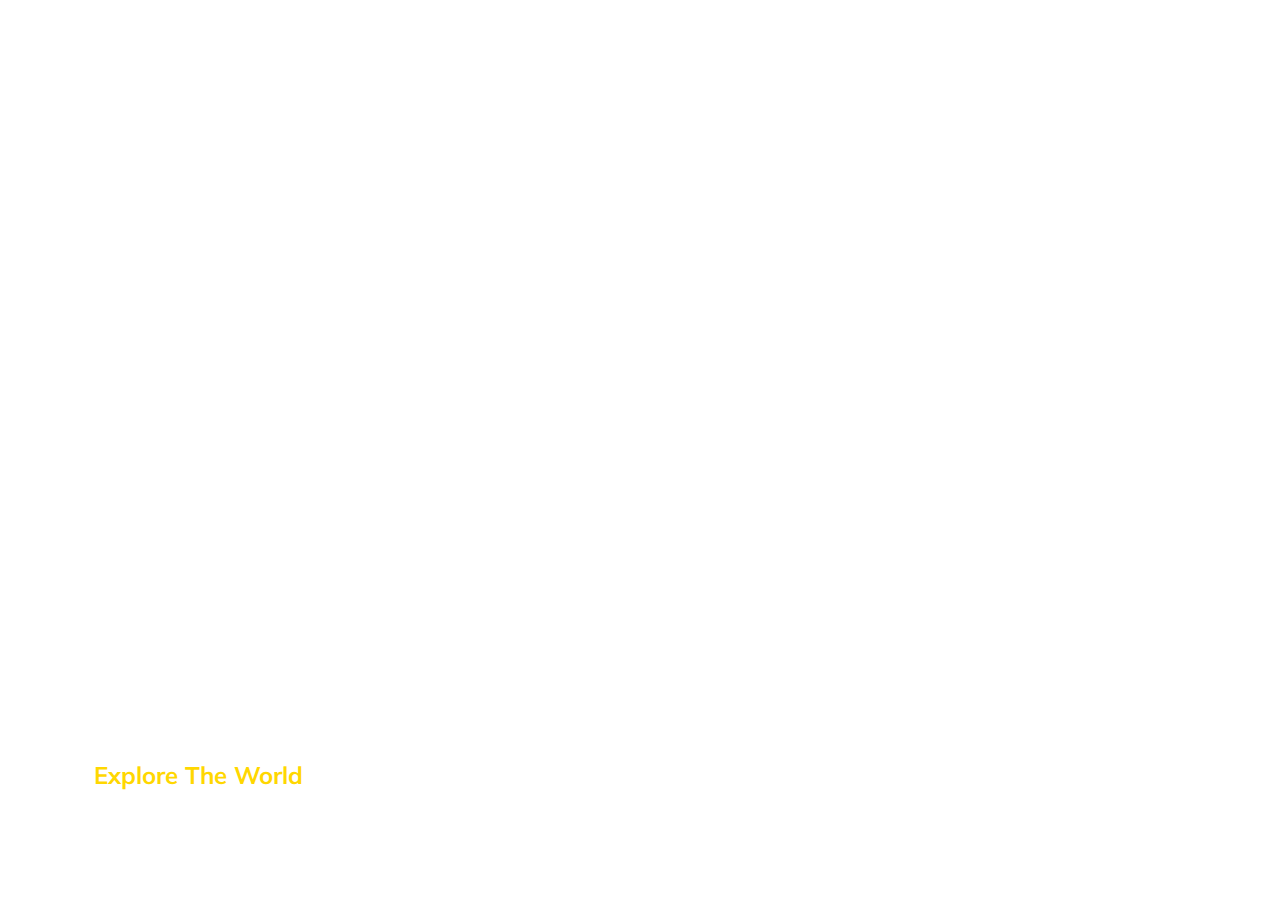
<file: expandingCards/index.html>
<!DOCTYPE html>
<html lang="en">

<head>
    <meta charset="UTF-8">
    <meta name="viewport" content="width=device-width, initial-scale=1.0">
    <link rel="stylesheet" href="https://cdnjs.cloudflare.com/ajax/libs/font-awesome/5.15.1/css/all.min.css"
        integrity="sha512-+4zCK9k+qNFUR5X+cKL9EIR+ZOhtIloNl9GIKS57V1MyNsYpYcUrUeQc9vNfzsWfV28IaLL3i96P9sdNyeRssA=="
        crossorigin="anonymous" />
    <link rel="stylesheet" href="style.css">
    <title>Expanding Cards</title>
</head>

<body>
    <div class="container">
        <div class="panel active"
            style="background-image: url('https://images.unsplash.com/photo-1558979158-65a1eaa08691?ixlib=rb-1.2.1&ixid=eyJhcHBfaWQiOjEyMDd9&auto=format&fit=crop&w=1350&q=80')">
            <h3>Explore The World</h3>
        </div>
        <div class="panel"
            style="background-image: url('https://images.unsplash.com/photo-1572276596237-5db2c3e16c5d?ixlib=rb-1.2.1&ixid=eyJhcHBfaWQiOjEyMDd9&auto=format&fit=crop&w=1350&q=80')">
            <h3>Wild Forest</h3>
        </div>
        <div class="panel"
            style="background-image: url('https://images.unsplash.com/photo-1507525428034-b723cf961d3e?ixlib=rb-1.2.1&ixid=eyJhcHBfaWQiOjEyMDd9&auto=format&fit=crop&w=1353&q=80')">
            <h3>Sunny Beach</h3>
        </div>
        <div class="panel"
            style="background-image: url('https://images.unsplash.com/photo-1551009175-8a68da93d5f9?ixlib=rb-1.2.1&ixid=eyJhcHBfaWQiOjEyMDd9&auto=format&fit=crop&w=1351&q=80')">
            <h3>City on Winter</h3>
        </div>
        <div class="panel"
            style="background-image: url('https://images.unsplash.com/photo-1549880338-65ddcdfd017b?ixlib=rb-1.2.1&ixid=eyJhcHBfaWQiOjEyMDd9&auto=format&fit=crop&w=1350&q=80')">
            <h3>Mountains - Clouds</h3>
        </div>

    </div>



    <script src="index.js"></script>
</body>

</html>
</file>
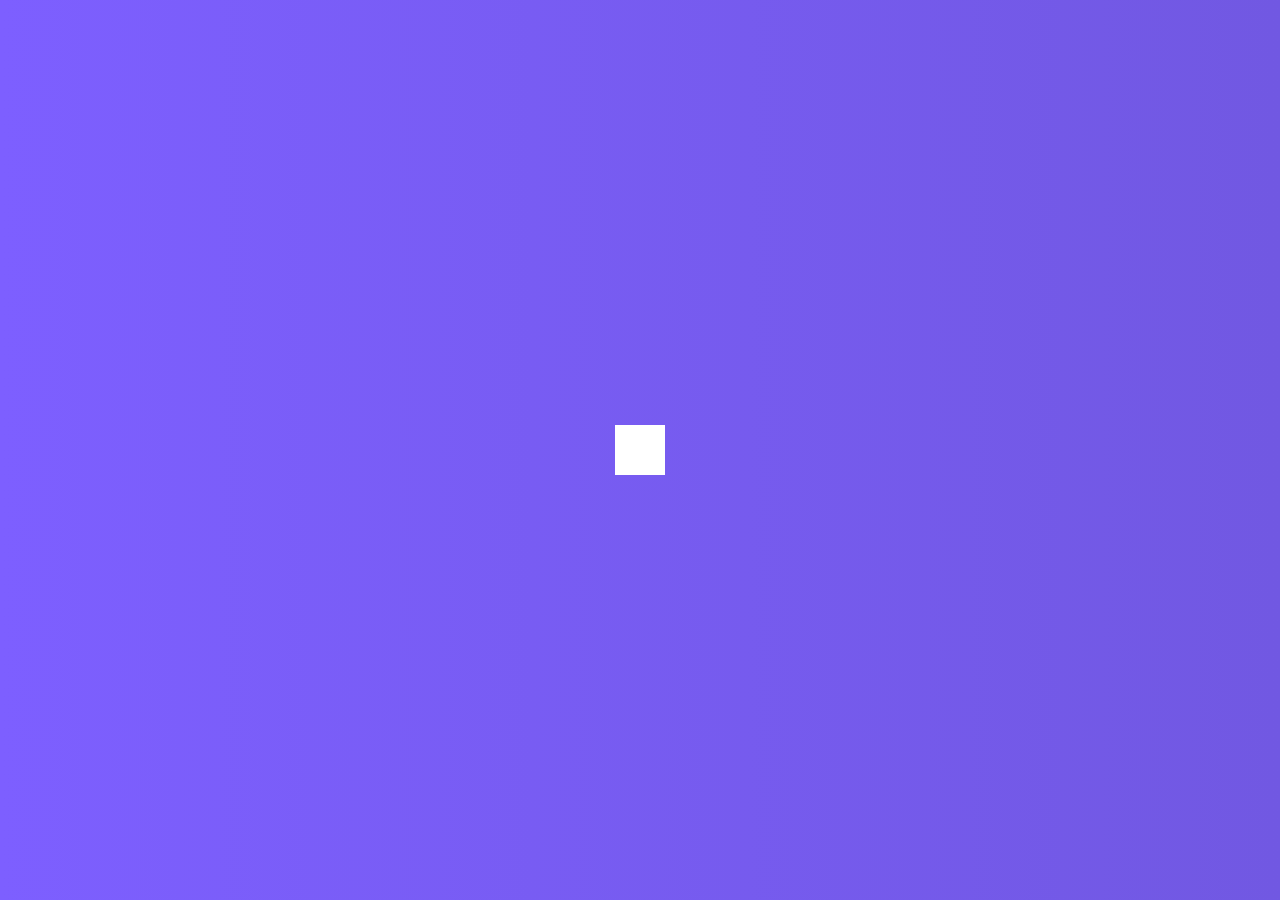
<file: hiddenSearch/index.html>
<!DOCTYPE html>
<html lang="en">

<head>
    <meta charset="UTF-8">
    <meta name="viewport" content="width=device-width, initial-scale=1.0">
    <link rel="stylesheet" href="https://cdnjs.cloudflare.com/ajax/libs/font-awesome/5.15.1/css/all.min.css"
        integrity="sha512-+4zCK9k+qNFUR5X+cKL9EIR+ZOhtIloNl9GIKS57V1MyNsYpYcUrUeQc9vNfzsWfV28IaLL3i96P9sdNyeRssA=="
        crossorigin="anonymous" />
    <link rel="stylesheet" href="style.css">
    <title>Hidden Search</title>
</head>

<body>
    <div class="search">
        <input type="text" class="input" placeholder="Search...">
        <button class="btn">
            <i class="fas fa-search"></i>
        </button>
    </div>
    <script src="index.js"></script>
</body>

</html>
</file>
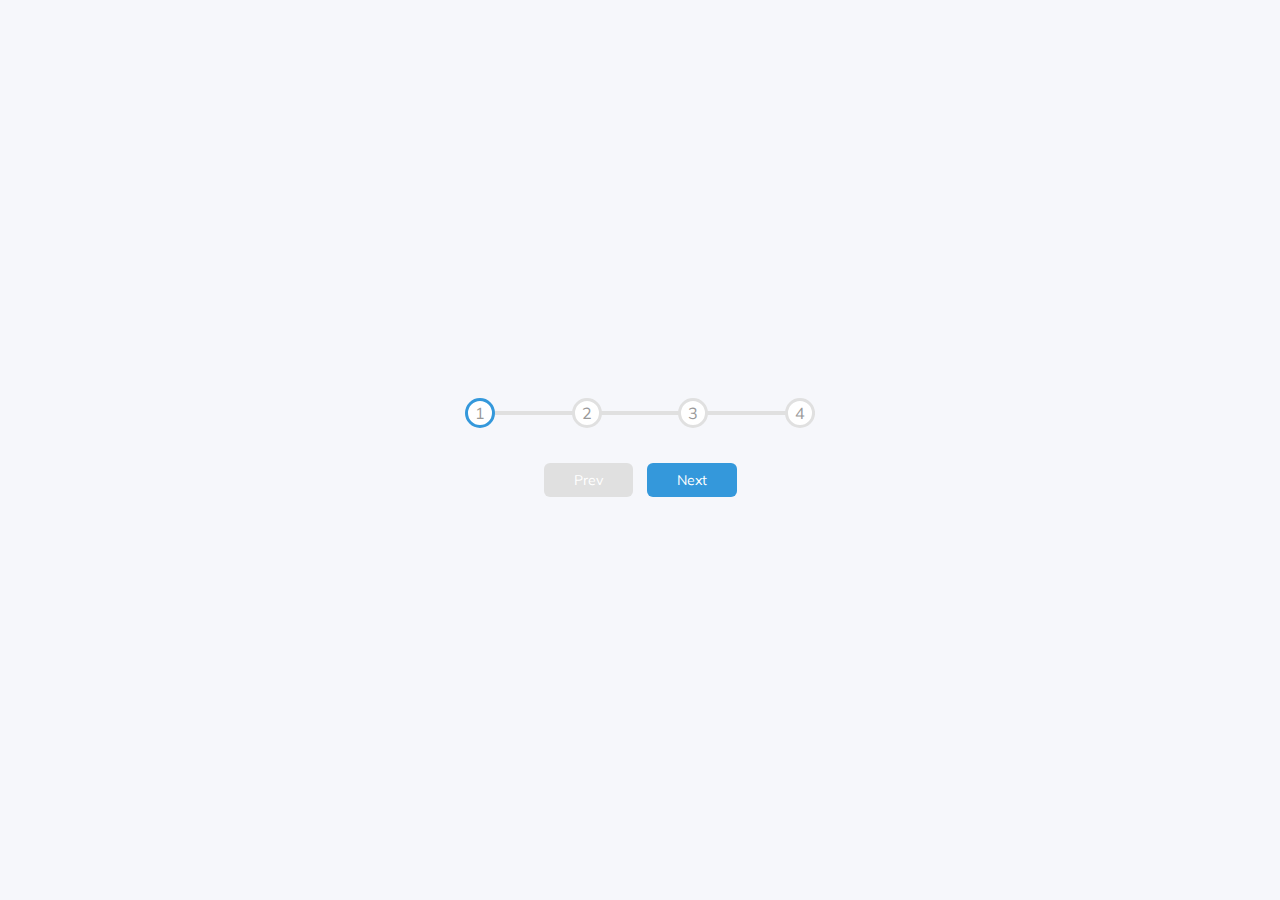
<file: progress-steps/index.html>
<!DOCTYPE html>
<html lang="en">

<head>
    <meta charset="UTF-8">
    <meta name="viewport" content="width=device-width, initial-scale=1.0">
    <link rel="stylesheet" href="https://cdnjs.cloudflare.com/ajax/libs/font-awesome/5.15.1/css/all.min.css"
        integrity="sha512-+4zCK9k+qNFUR5X+cKL9EIR+ZOhtIloNl9GIKS57V1MyNsYpYcUrUeQc9vNfzsWfV28IaLL3i96P9sdNyeRssA=="
        crossorigin="anonymous" />
    <link rel="stylesheet" href="style.css">
    <title>Progress Steps</title>
</head>

<body>
    <div class="container">
        <div class="progress-container">
            <div class="progress" id="progress"></div>
            <div class="circle active">1</div>
            <div class="circle">2</div>
            <div class="circle">3</div>
            <div class="circle">4</div>
        </div>

        <button class="btn" id="prev" disabled>Prev</button>
        <button class="btn" id="next">Next</button>
    </div>
    <script src="index.js"></script>
</body>

</html>
</file>
<file: expandingCards/style.css>
@import url('https://fonts.googleapis.com/css?family=Muli&display=swap');

* {
    box-sizing: border-box;
}

body {
    font-family: 'Muli', sans-serif;
    display: flex;
    align-items: center;
    justify-content: center;
    height: 100vh;
    overflow: hidden;
    margin: 0;
}

.container {
    display: flex;
    width: 90vw;
}

.panel {
    background-size: cover;
    background-position: center;
    background-repeat: no-repeat;
    height: 80vh;
    border-radius: 50px;
    color: #fff;
    cursor: pointer;
    flex: 0.5;
    margin: 10px;
    position: relative;
    transition: flex 0.7s ease-in;
}

.panel h3 {
    font-size: 24px;
    position: absolute;
    bottom: 20px;
    left: 20px;
    margin: 0;
    opacity: 0;
    color: gold;
}

.panel.active {
    flex: 5;
}

.panel.active h3 {
    opacity: 1;
    transition: opacity 0.3s ease-in 0.4s;
}

@media (max-width: 480px) {
    .container {
        width: 100vw;
    }

    .panel:nth-of-type(4),
    .panel:nth-of-type(5) {
        display: none;
    }
}
</file>
<file: hiddenSearch/style.css>
@import url('https://fonts.googleapis.com/css2?family=Roboto:wght@400;700&display=swap');

* {
    box-sizing: border-box;
}

body {
    background-image: linear-gradient(90deg, #7d5fff, #7158e2);
    font-family: 'Roboto', sans-serif;
    display: flex;
    align-items: center;
    justify-content: center;
    height: 100vh;
    overflow: hidden;
    margin: 0;
}

.search {
    position: relative;
    height: 50px;
}

.search .input {
    background-color: #fff;
    border: 0;
    font-size: 18px;
    padding: 15px;
    height: 50px;
    width: 50px;
    transition: width 0.3s ease;
}

.btn {
    background-color: #fff;
    border: 0;
    cursor: pointer;
    font-size: 24px;
    position: absolute;
    top: 0;
    left: 0;
    height: 50px;
    width: 50px;
    transition: transform 0.3s ease;
}

.btn:focus,
.input:focus {
    outline: none;
}

.search.active .input {
    width: 200px;
}

.search.active .btn {
    transform: translateX(198px);
}
</file>
<file: progress-steps/style.css>
@import url('https://fonts.googleapis.com/css?family=Muli&display=swap');


* {
    box-sizing: border-box;
}

body {
    background-color: #f6f7fb;
    font-family: 'Muli', sans-serif;
    display: flex;
    align-items: center;
    justify-content: center;
    height: 100vh;
    overflow: hidden;
    margin: 0;
}

:root {
    --line-border-fill: #3498db;
    --line-border-empty: #e0e0e0;
}

.container {
    text-align: center;
}

.progress-container {
    display: flex;
    justify-content: space-between;
    position: relative;
    margin-bottom: 30px;
    max-width: 100%;
    width: 350px;
}

.progress-container::before {
    content: '';
    background-color: var(--line-border-empty);
    position: absolute;
    top: 50%;
    left: 0;
    transform: translateY(-50%);
    height: 4px;
    width: 100%;
    z-index: -1;
}

.progress {
    background-color: var(--line-border-fill);
    position: absolute;
    top: 50%;
    left: 0;
    transform: translateY(-50%);
    height: 4px;
    width: 0%;
    z-index: -1;
    transition: 0.4s ease;
}

.circle {
    background-color: #fff;
    color: #999;
    border-radius: 50%;
    height: 30px;
    width: 30px;
    display: flex;
    align-items: center;
    justify-content: center;
    border: 3px solid var(--line-border-empty);
    transition: 0.4s ease;
}

.circle.active {
    border-color: var(--line-border-fill);
}

.btn {
    background-color: var(--line-border-fill);
    color: #fff;
    border: 0;
    border-radius: 6px;
    cursor: pointer;
    font-family: inherit;
    padding: 8px 30px;
    margin: 5px;
    font-size: 14px;
}

.btn:active {
    transform: scale(0.98);
}

.btn:focus {
    outline: 0;
}

.btn:disabled {
    background-color: var(--line-border-empty);
    cursor: not-allowed;
}
</file>
